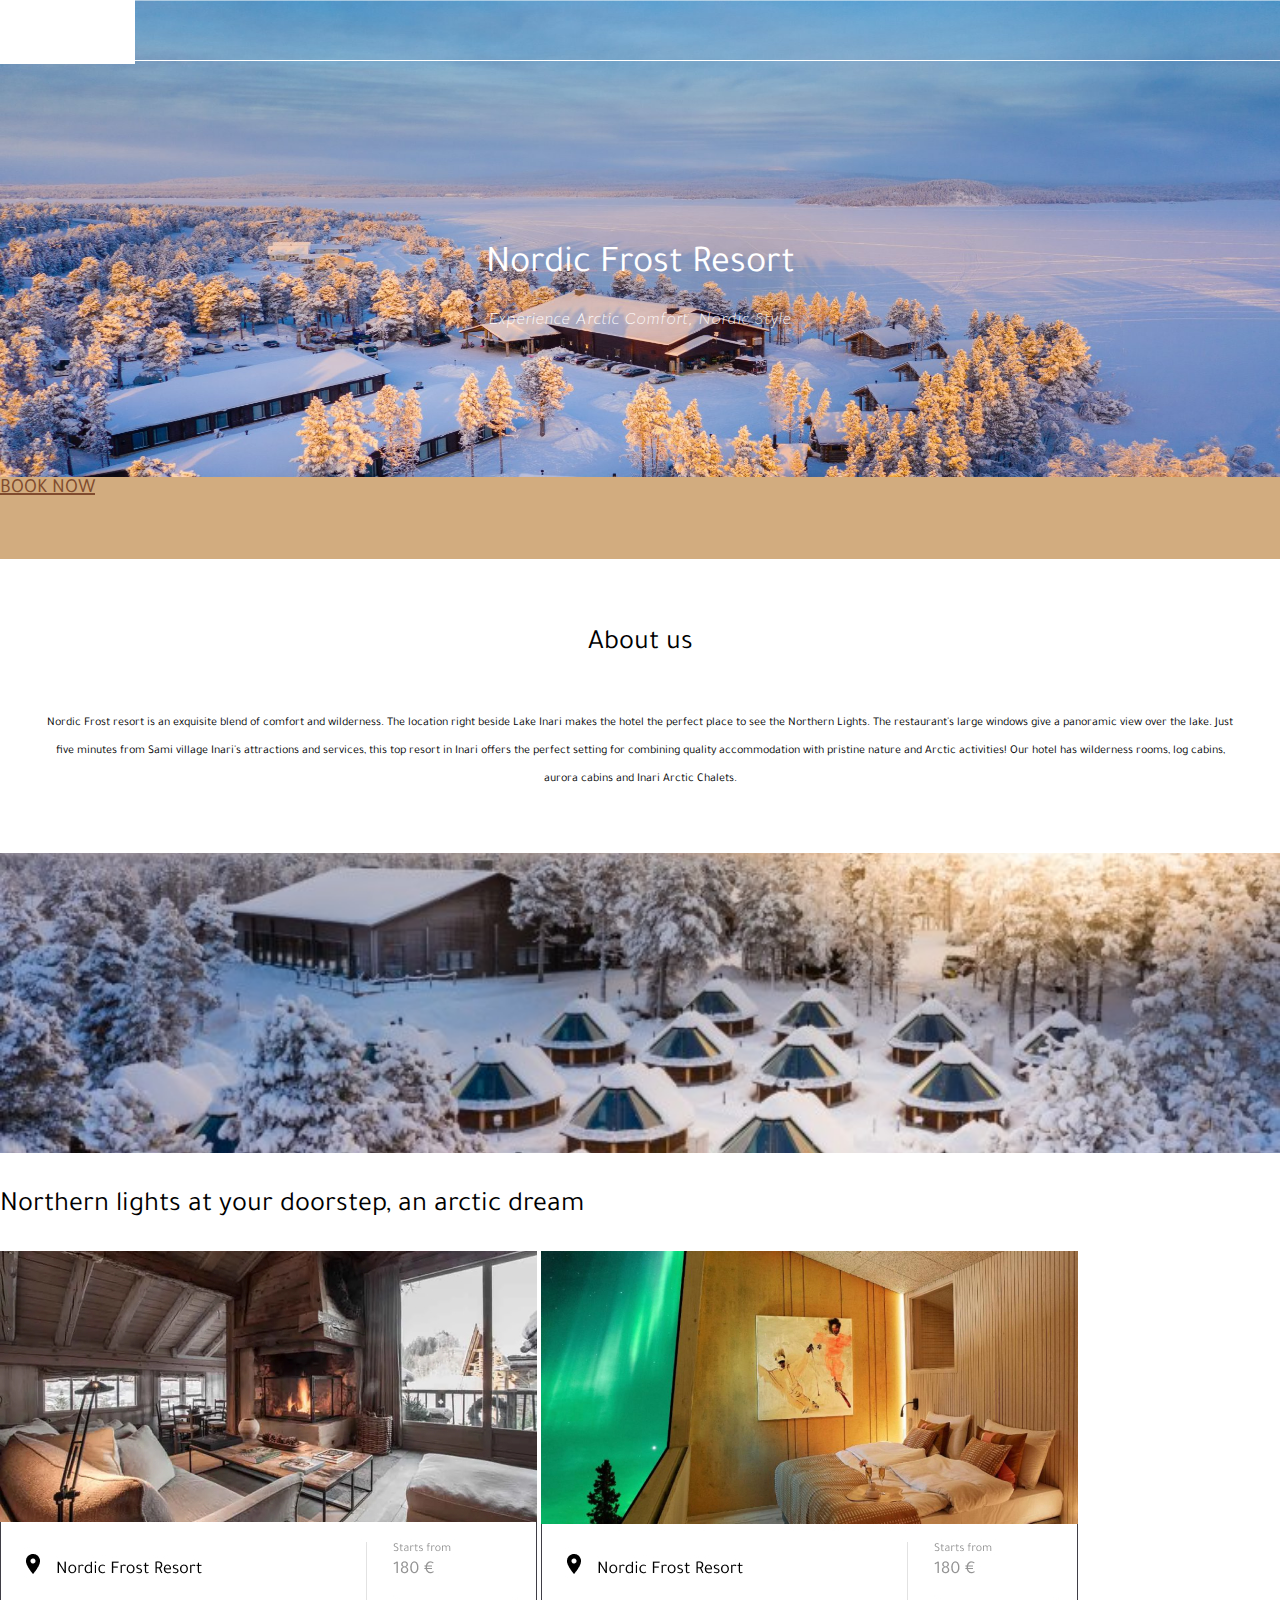
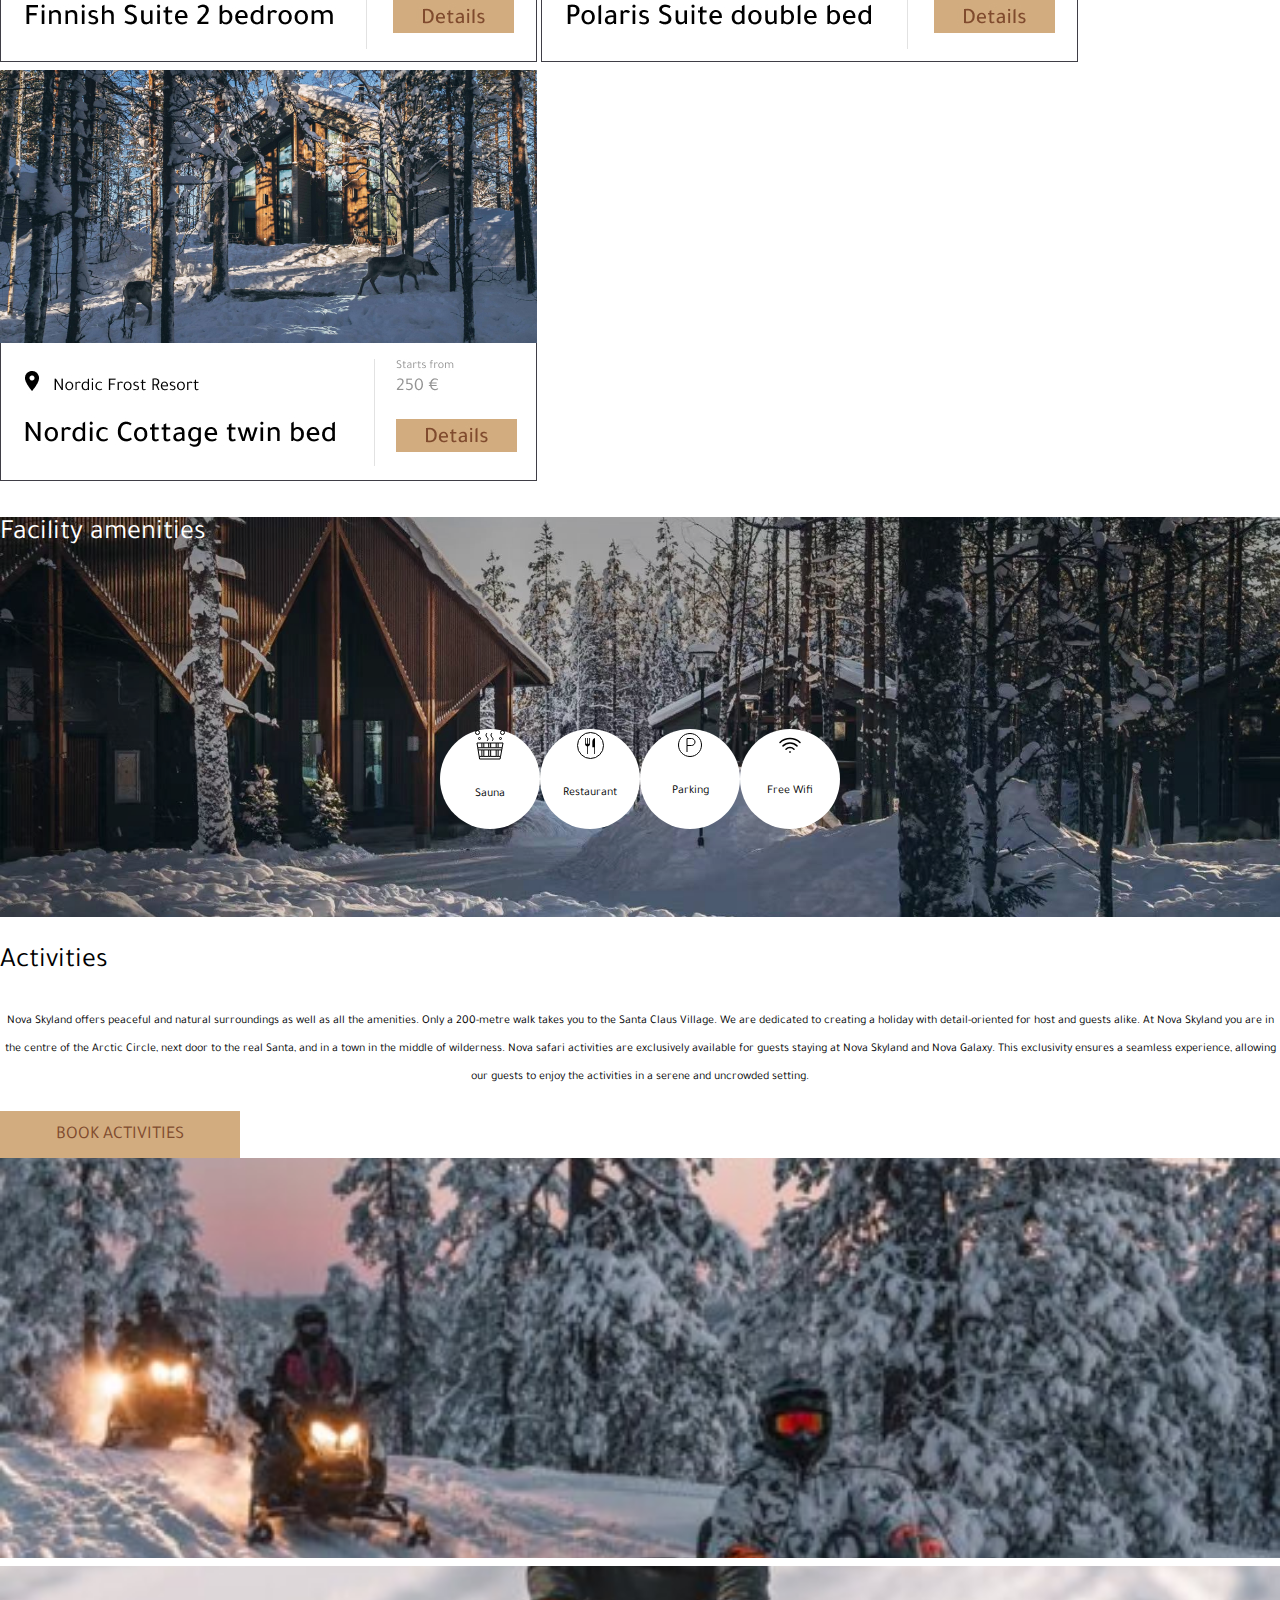
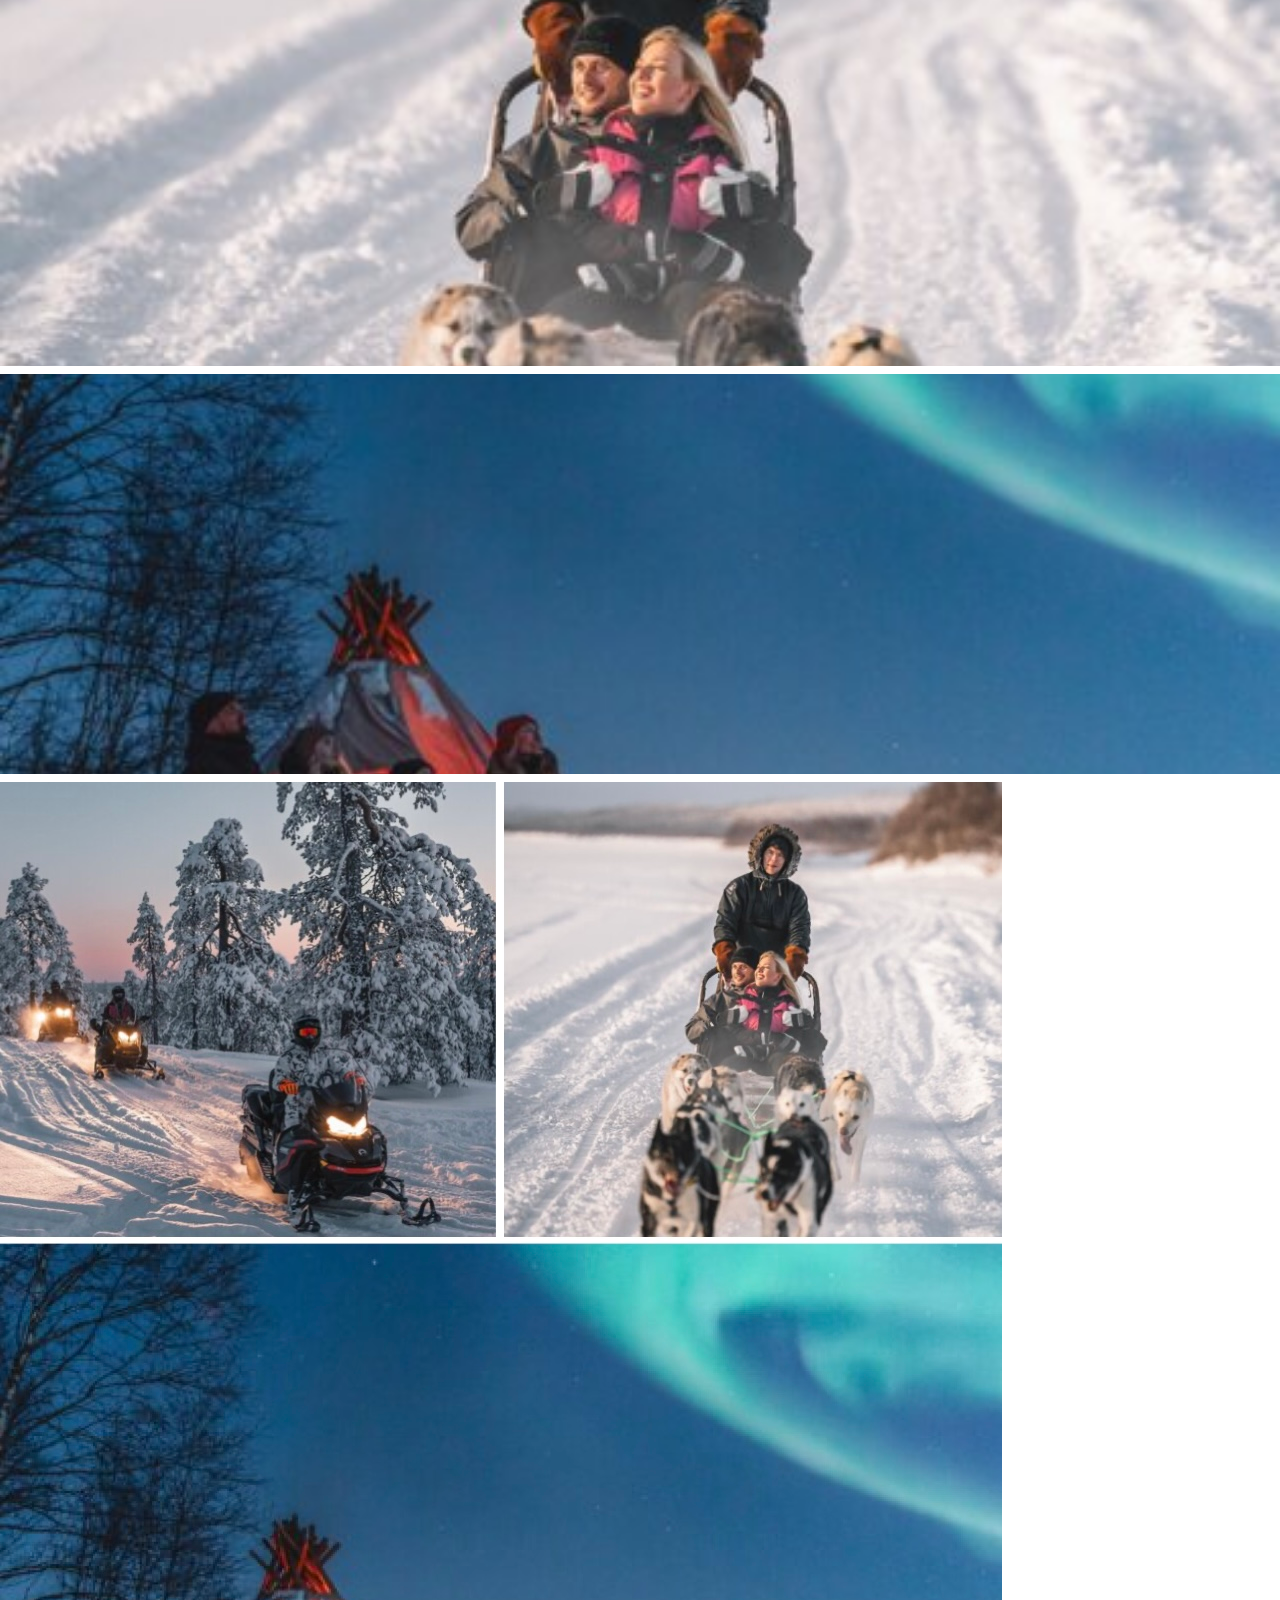
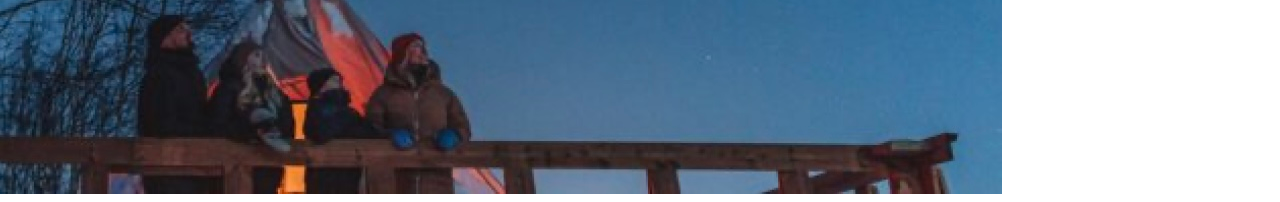
<file: index.html>
<!DOCTYPE html>
<html lang="en">
  <head>
    <meta charset="UTF-8" />
    <meta name="viewport" content="width=device-width, initial-scale=1.0" />
    <title>Nordic Frost Resort</title>
    <link rel="icon" href="data:;base64,iVBORw0KGgo=" />
    <link href="style.css" rel="stylesheet" />
    <link rel="preconnect" href="https://fonts.googleapis.com" />
    <link rel="preconnect" href="https://fonts.gstatic.com" crossorigin />
    <link rel="preconnect" href="https://fonts.googleapis.com" />
    <link rel="preconnect" href="https://fonts.gstatic.com" crossorigin />
    <link
      href="https://fonts.googleapis.com/css2?family=Bellota+Text:ital,wght@1,300;1,400;1,700&family=Tajawal:wght@200;300;400;500;700&display=swap"
      rel="stylesheet"
    />
  </head>

  <!-- HEADER -->

  <header>
    <div class="background-hero">
      <img src="images/hero.jpg" class="hero" />
      <div class="navbar">
        <div class="logo-mobile">
          <img src="svg-files/logo-mobile.svg" class="logo-mobile-svg" />
        </div>
        <div class="logo-desktop">
          <img src="svg-files/logo-desktop.svg" class="logo-desktop-svg" />
        </div>
        <div class="hamburger">
          <img src="svg-files/hamburger.svg" class="hamburger-svg" />
        </div>
      </div>
      <h1>Nordic Frost Resort</h1>
      <h2>Experience Arctic Comfort, Nordic Style</h2>
      <a class="book-mobile" href="booking.html" class="book-mobile"
        >BOOK NOW</a
      >
      <div class="devider"></div>
    </div>
  </header>

  <!-- BODY -->

  <body>
    <!-- ABOUT -->

    <div class="about-container">
      <div class="about-text">
        <h3>About us</h3>
        <h5>
          Nordic Frost resort is an exquisite blend of comfort and wilderness.
          The location right beside Lake Inari makes the hotel the perfect place
          to see the Northern Lights. The restaurant&#39;s large windows give a
          panoramic view over the lake. Just five minutes from Sami village
          Inari&#39;s attractions and services, this top resort in Inari offers
          the perfect setting for combining quality accommodation with pristine
          nature and Arctic activities! Our hotel has wilderness rooms, log
          cabins, aurora cabins and Inari Arctic Chalets.
        </h5>
      </div>
      <img src="images/about.jpg" class="about-image" />
    </div>

    <!-- SLIDER -->

    <div class="slider-container">
      <h3>Northern lights at your doorstep, an arctic dream</h3>
      <div class="slider-show">
        <div class="slides">
          <a href="booking.html" class="slide"
            ><img src="images/luxury.jpg" alt="Luxury Room Image"
          /></a>
          <a href="booking.html" class="slide"
            ><img src="images/standard.jpg" alt="Standard Room Image"
          /></a>
          <a href="booking.html" class="slide"
            ><img src="images/suite.jpg" alt="Suite Room Image"
          /></a>
        </div>
      </div>
    </div>

    <!-- FACILITY -->

    <div class="facility-background">
      <h3 class="h3-facility">Facility amenities</h3>
      <div class="block-container">
        <div class="sauna-container">
          <img src="svg-files/sauna.svg" class="sauna-svg" />
          <h5>Sauna</h5>
        </div>
        <div class="restaurant-container">
          <img src="svg-files/restaurant.svg" class="restaurant-svg" />
          <h5>Restaurant</h5>
        </div>
        <div class="parking-container">
          <img src="svg-files/parking.svg" class="parking-svg" />
          <h5>Parking</h5>
        </div>
        <div class="wifi-container">
          <img src="svg-files/wifi.svg" class="wifi-svg" />
          <h5>Free Wifi</h5>
        </div>
      </div>
    </div>

    <!-- ACTIVITIES -->

    <div class="activities-container">
      <div class="activity-text">
        <h3>Activities</h3>
        <h5>
          Nova Skyland offers peaceful and natural surroundings as well as all
          the amenities. Only a 200-metre walk takes you to the Santa Claus
          Village. We are dedicated to creating a holiday with detail-oriented
          for host and guests alike. At Nova Skyland you are in the centre of
          the Arctic Circle, next door to the real Santa, and in a town in the
          middle of wilderness. Nova safari activities are exclusively available
          for guests staying at Nova Skyland and Nova Galaxy. This exclusivity
          ensures a seamless experience, allowing our guests to enjoy the
          activities in a serene and uncrowded setting.
        </h5>
        <button class="book-activities">BOOK ACTIVITIES</button>
      </div>
      <div class="activities-images-container">
        <img src="images/activity1.jpg" class="activity1" />
        <img src="images/activity2.jpg" class="activity2" />
        <img src="images/activity3.jpg" class="activity3" />
      </div>

      <img src="images/activity-desktop.jpg" class="activity-image-desktop" />
    </div>

    <!-- RESTAURANT -->

    <!-- <div class="tuurngait-container-mobile">
      <h3>Restaurant Tuurngait</h3>
      <img src="images/dinner.jpg" class="dinner-image" />
      <h5>
        Serving Breakfast, Lunch and Dinner with Nordic inspiration. Seasonal
        use and a touch of frosty love.
      </h5>
      <button class="book-a-table">BOOK A TABLE</button>
    </div> -->
  </body>
</html>
</file>
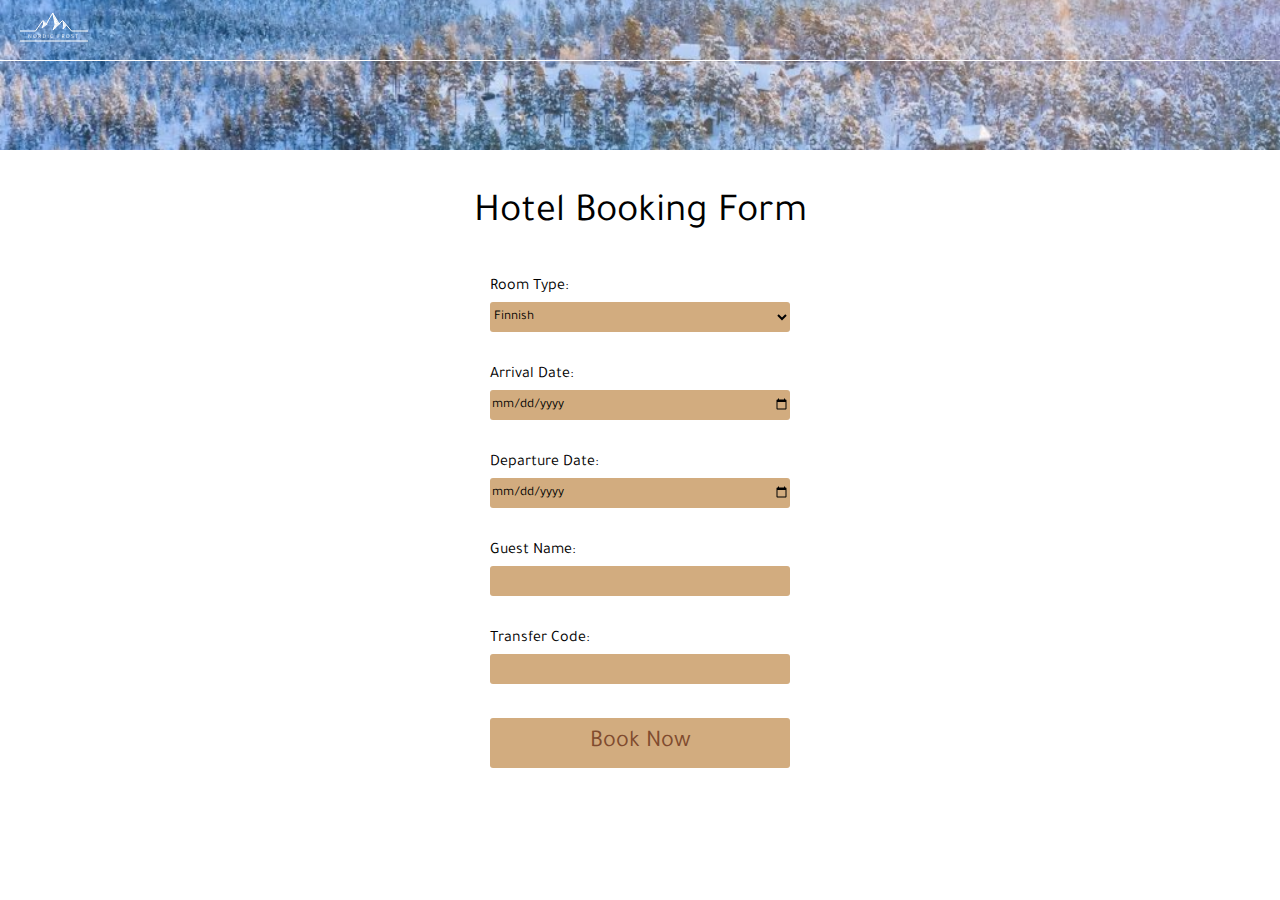
<file: booking.html>
<!DOCTYPE html>
<html lang="en">
  <head>
    <meta charset="UTF-8" />
    <meta name="viewport" content="width=device-width, initial-scale=1.0" />
    <title>Booking</title>
    <link rel="icon" href="data:;base64,iVBORw0KGgo=" />
    <link href="booking.css" rel="stylesheet" />
    <link rel="preconnect" href="https://fonts.googleapis.com" />
    <link rel="preconnect" href="https://fonts.gstatic.com" crossorigin />
    <link rel="preconnect" href="https://fonts.googleapis.com" />
    <link rel="preconnect" href="https://fonts.gstatic.com" crossorigin />
    <link
      href="https://fonts.googleapis.com/css2?family=Bellota+Text:ital,wght@1,300;1,400;1,700&family=Tajawal:wght@200;300;400;500;700&display=swap"
      rel="stylesheet"
    />
  </head>

  <body>
    <header>
      <div class="background-hero">
        <img src="images/footer.jpg" class="hero" />
        <div class="navbar">
          <div class="logo-mobile">
            <img src="svg-files/logo-mobile.svg" class="logo-mobile-svg" />
          </div>
          <div class="logo-desktop">
            <img src="svg-files/logo-desktop.svg" class="logo-desktop-svg" />
          </div>
          <div class="hamburger">
            <img src="svg-files/hamburger.svg" class="hamburger-svg" />
          </div>
        </div>
        <div class="devider"></div>
      </div>
    </header>

    <p>Hotel Booking Form</p>

    <div class="form-container">
      <form action="process.php" method="post">
        <label for="room">Room Type:</label>
        <select name="room" id="room">
          <option value="standard">Finnish</option>
          <option value="deluxe">Polaris</option>
          <option value="suite">Nordic</option></select
        ><br />

        <label for="arrival">Arrival Date:</label>
        <input type="date" name="arrival" required /><br />

        <label for="departure">Departure Date:</label>
        <input type="date" name="departure" required /><br />

        <label for="guest">Guest Name:</label>
        <input type="text" name="guest" required /><br />

        <label for="transferCode">Transfer Code:</label>
        <input type="text" name="transferCode" required /><br />

        <input type="submit" value="Book Now" class="book-button" />
      </form>
    </div>
  </body>
</html>
</file>
<file: style.css>
:root {
  --beige: #d2ac7f;
  --brown: #804b2e;
  --almost-black: #3f3e46;
  --black: #000;
  --white: #fff;
  --grey: #939393;
}

* {
  box-sizing: border-box;
  font-family: 'Tajawal';
  background-color: var(--white);
  font-weight: 400;
}

body {
  margin: 0;
  padding: 0px;
}

/* HERO */

.hero {
  height: 559px;
}

.background-hero {
  position: relative;
  width: 100%;
  height: 559px;
  overflow: hidden;
  padding: 0px;
  margin: 0;
}

.background-hero .hero {
  position: absolute;
  top: 50%;
  left: 50%;
  transform: translate(-50%, -50%);
  min-width: 100%;
  min-height: 100%;
}

.hero,
.navbar,
.logo-mobile,
.hamburger,
h1,
h2,
.book-mobile,
.devider {
  position: absolute;
}

.book-mobile {
  width: calc(100vw);
  height: 82px;
  background-color: var(--beige);
  color: var(--brown);
  padding: 0px;
  border: none;
  margin: 0px;
  bottom: 0;
  height: 82px;
  font-size: 20px;
}

h2 {
  font-style: italic;
  font-weight: 300;
  letter-spacing: 1px;
  font-family: 'Bellota Text';
  font-size: 16px;
  background: transparent;
  color: var(--white);
  bottom: 230px;
  padding: 0px;
  margin: 0px;
  left: 50%;
  transform: translateX(-50%);
  text-shadow: 20px 20px 70px var(--black);
  text-align: center;
  min-width: 250px;
}

h1 {
  font-size: 38px;
  font-weight: 400;
  text-shadow: 20px 20px 70px var(--black);
  color: var(--white);
  margin: 0px;
  background: transparent;
  text-align: center;
  left: 50%;
  transform: translateX(-50%);
  min-width: 250px;
  bottom: 270px;
}

.devider {
  width: calc(100vw);
  height: 1px;
  background-color: var(--white);
  margin-top: 60px;
}

.logo-mobile,
.logo-mobile-svg,
.hamburger,
.hamburger-svg {
  background: transparent;
}

.logo-mobile {
  top: 12px;
  left: 20px;
}

.hamburger {
  top: 22.5px;
  right: 60px;
}

/* ABOUT */

h3 {
  font-size: 28px;
}

h5 {
  font-size: 12px;
  line-height: 28px;
  text-align: center;
}

.about-text {
  display: flex;
  justify-content: center;
  align-items: center;
  flex-direction: column;
  padding: 40px;
}

.about-image {
  height: 300px;
  width: 100%;
  object-fit: cover;
}

/* SLIDER  */

/* FACILITY */

.facility-background {
  height: 400px;
  width: 100%;
  background-image: url(images/facility.jpg);
  background-size: cover;
  background-position: center;
  background-repeat: no-repeat;
  box-shadow: 200px 200px 200px 0px rgba(0, 0, 0, 0.36) inset;
}

.block-container {
  display: flex;
  justify-content: center;
  align-items: center;
  height: 100%;
  background-color: transparent;
}

.sauna-container,
.restaurant-container,
.parking-container,
.wifi-container {
  width: 100px;
  height: 100px;
  border-radius: 50px;
  background-color: var(--white);
  display: flex;
  flex-direction: column;
  align-items: center;
  justify-content: center;
}

h3,
h5,
.sauna-svg,
.restaurant-svg,
.parking-svg,
.wifi-svg {
  background-color: transparent;
}

.h3-facility {
  color: var(--white);
}

/* ACTIVITY */

.activity1,
.activity2,
.activity3 {
  width: 100%;
  height: 400px;
  object-fit: cover;
}

.book-activities {
  width: 240px;
  height: 47px;
  background-color: var(--beige);
  color: var(--brown);
  border: none;
  font-size: 18px;
  display: flex;
  align-items: center;
  justify-content: center;
  align-self: center;
  align-content: center;
}

/* DESKTOP */

@media (min-width: 1000px) {
}
</file>
<file: booking.css>
:root {
  --beige: #d2ac7f;
  --brown: #804b2e;
  --almost-black: #3f3e46;
  --black: #000;
  --white: #fff;
  --grey: #939393;
}

* {
  box-sizing: border-box;
  font-family: 'Tajawal';
  background-color: var(--white);
  font-weight: 400;
}

body {
  margin: 0;
  padding: 0px;
}

/* HIDING DESKTOP MODE */

.logo-desktop,
.activity-image-desktop {
  display: none;
}

/* HERO */

.hero {
  height: 559px;
}

.background-hero {
  position: relative;
  width: 100%;
  height: 559px;
  overflow: hidden;
  padding: 0px;
  margin: 0;
}

.background-hero .hero {
  position: absolute;
  top: 50%;
  left: 50%;
  transform: translate(-50%, -50%);
  min-width: 100%;
  min-height: 100%;
}

.hero,
.navbar,
.logo-mobile,
.hamburger,
h1,
h2,
.book-mobile,
.devider {
  position: absolute;
}

.book-mobile {
  width: calc(100vw);
  height: 82px;
  background-color: var(--beige);
  color: var(--brown);
  padding: 0px;
  border: none;
  margin: 0px;
  bottom: 0;
  height: 82px;
  text-decoration: none;
  font-size: 20px;
  text-align: center;
  display: flex;
  align-items: center;
  justify-content: center;
}

h2 {
  font-style: italic;
  font-weight: 300;
  letter-spacing: 1px;
  font-family: 'Bellota Text';
  font-size: 16px;
  background: transparent;
  color: var(--white);
  bottom: 230px;
  padding: 0px;
  margin: 0px;
  left: 50%;
  transform: translateX(-50%);
  text-shadow: 20px 20px 70px var(--black);
  text-align: center;
  min-width: 250px;
}

h1 {
  font-size: 38px;
  font-weight: 400;
  text-shadow: 20px 20px 70px var(--black);
  color: var(--white);
  margin: 0px;
  background: transparent;
  text-align: center;
  left: 50%;
  transform: translateX(-50%);
  min-width: 250px;
  bottom: 270px;
}

.devider {
  width: calc(100vw);
  height: 1px;
  background-color: var(--white);
  margin-top: 60px;
}

.logo-mobile,
.logo-mobile-svg,
.hamburger,
.hamburger-svg {
  background: transparent;
}

.logo-mobile {
  top: 12px;
  left: 20px;
}

.hamburger {
  top: 22.5px;
  right: 60px;
}

/* DESKTOP */

@media (min-width: 1000px) {
  .book-mobile {
    width: 100%;
    height: 100px;
    text-decoration: none;
    font-size: 34px;
    text-align: center;
    display: flex;
    align-items: center;
    justify-content: center;
  }
  h1 {
    font-size: 70px;
  }
  h2 {
    font-size: 28px;
  }
  .hero {
    width: 100%;
    height: 100%;
    object-fit: cover;
  }
  .background-hero {
    height: 150px;
  }
  .slider-container {
    text-align: center;
    padding-bottom: 50px;
    padding-top: 30px;
  }
  .slides {
    display: flex;
    flex-direction: row;
  }
  .slide {
    flex: 1;
    padding: 30px;
  }
  .slide img {
    width: 100%;
    height: 100%;
    object-fit: cover;
  }
  p {
    text-align: center;
    font-size: 40px;
  }
  .form {
    align-items: center;
    justify-content: center;
    align-self: center;
  }
  .form-container {
    display: flex;
    justify-content: center;
    align-items: center;
    margin: 0;
  }

  form {
    text-align: center;
    width: 300px;
  }
  form {
    display: flex;
    flex-direction: column;
    max-width: 300px;
    margin: auto;
  }

  label {
    text-align: left;
    margin-bottom: 5px;
  }

  input,
  select {
    width: 100%;
    box-sizing: border-box;
    margin-bottom: 15px;
    background-color: var(--beige);
    border: none;
    border-radius: 3px;
    height: 30px;
  }

  input[type='submit'] {
    width: auto;
  }
  .book-button {
    height: 50px;
    color: var(--brown);
    font-size: 24px;
  }
}
</file>
